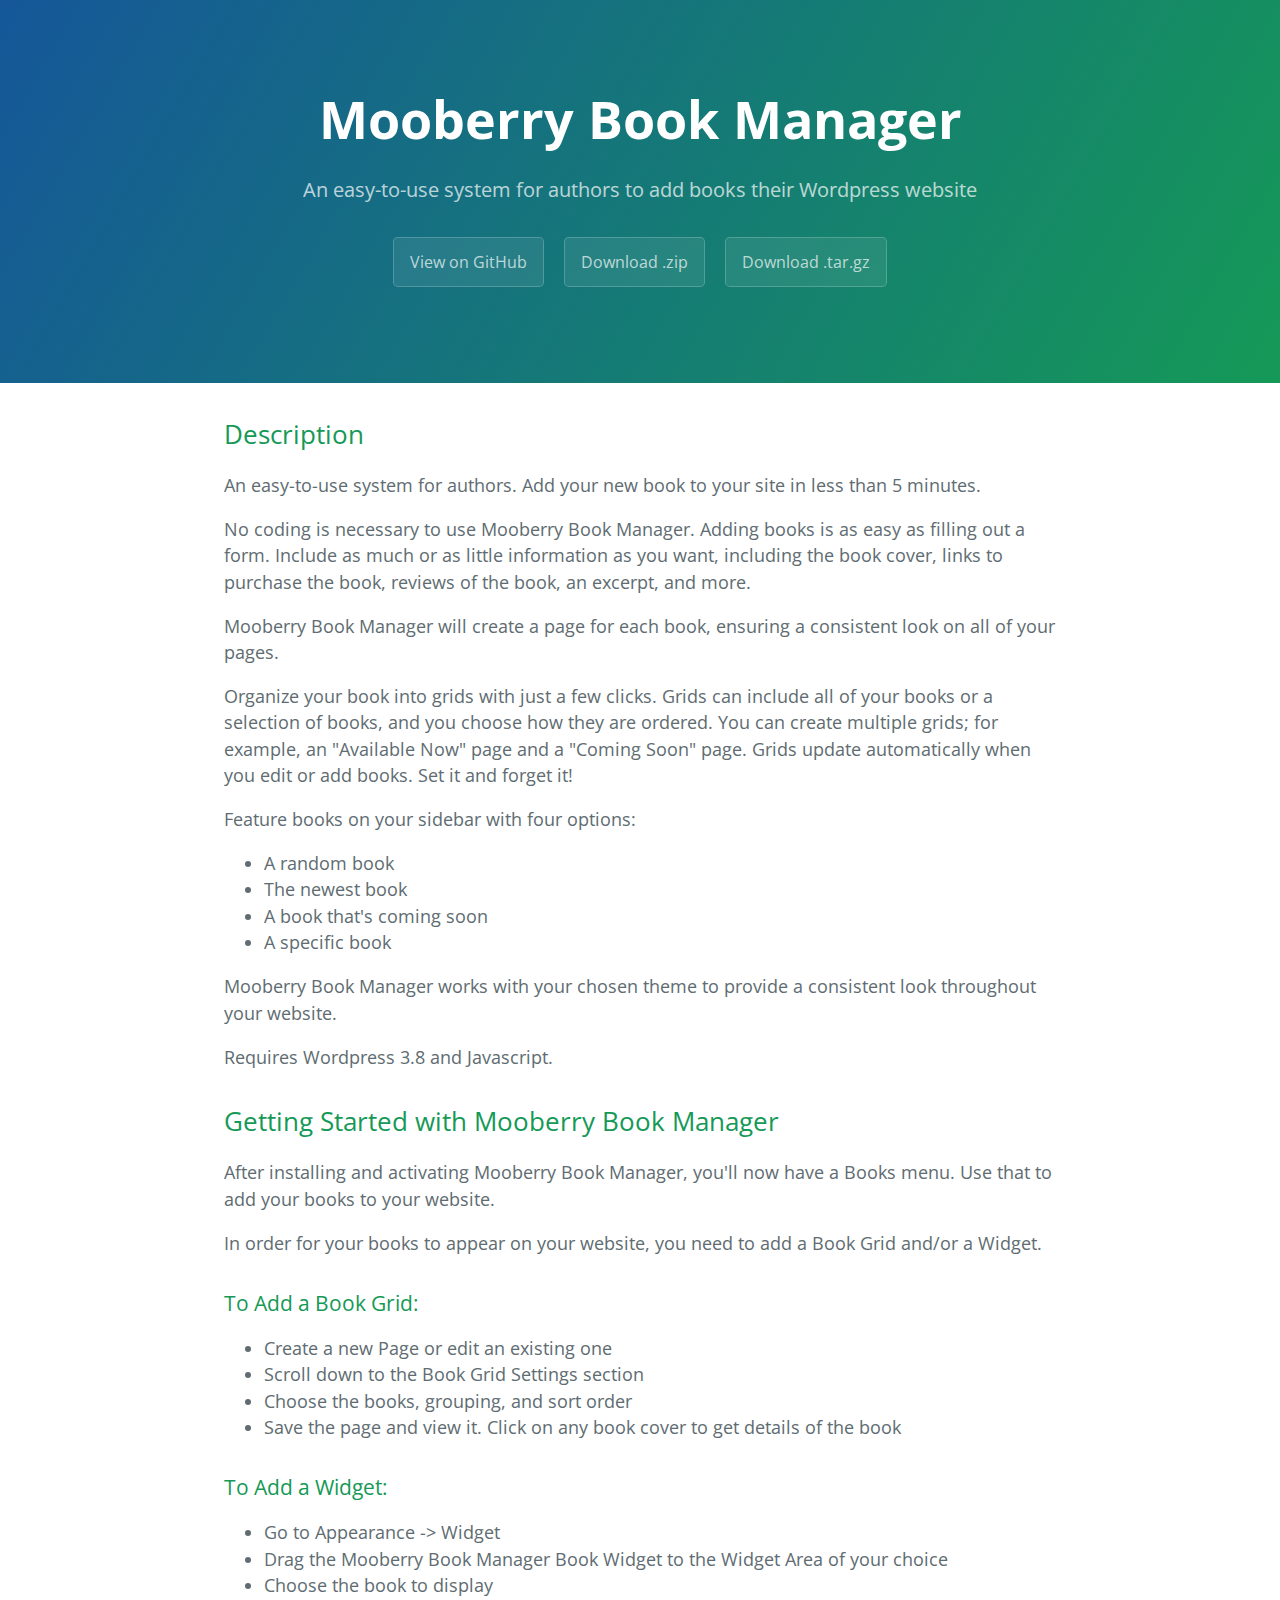
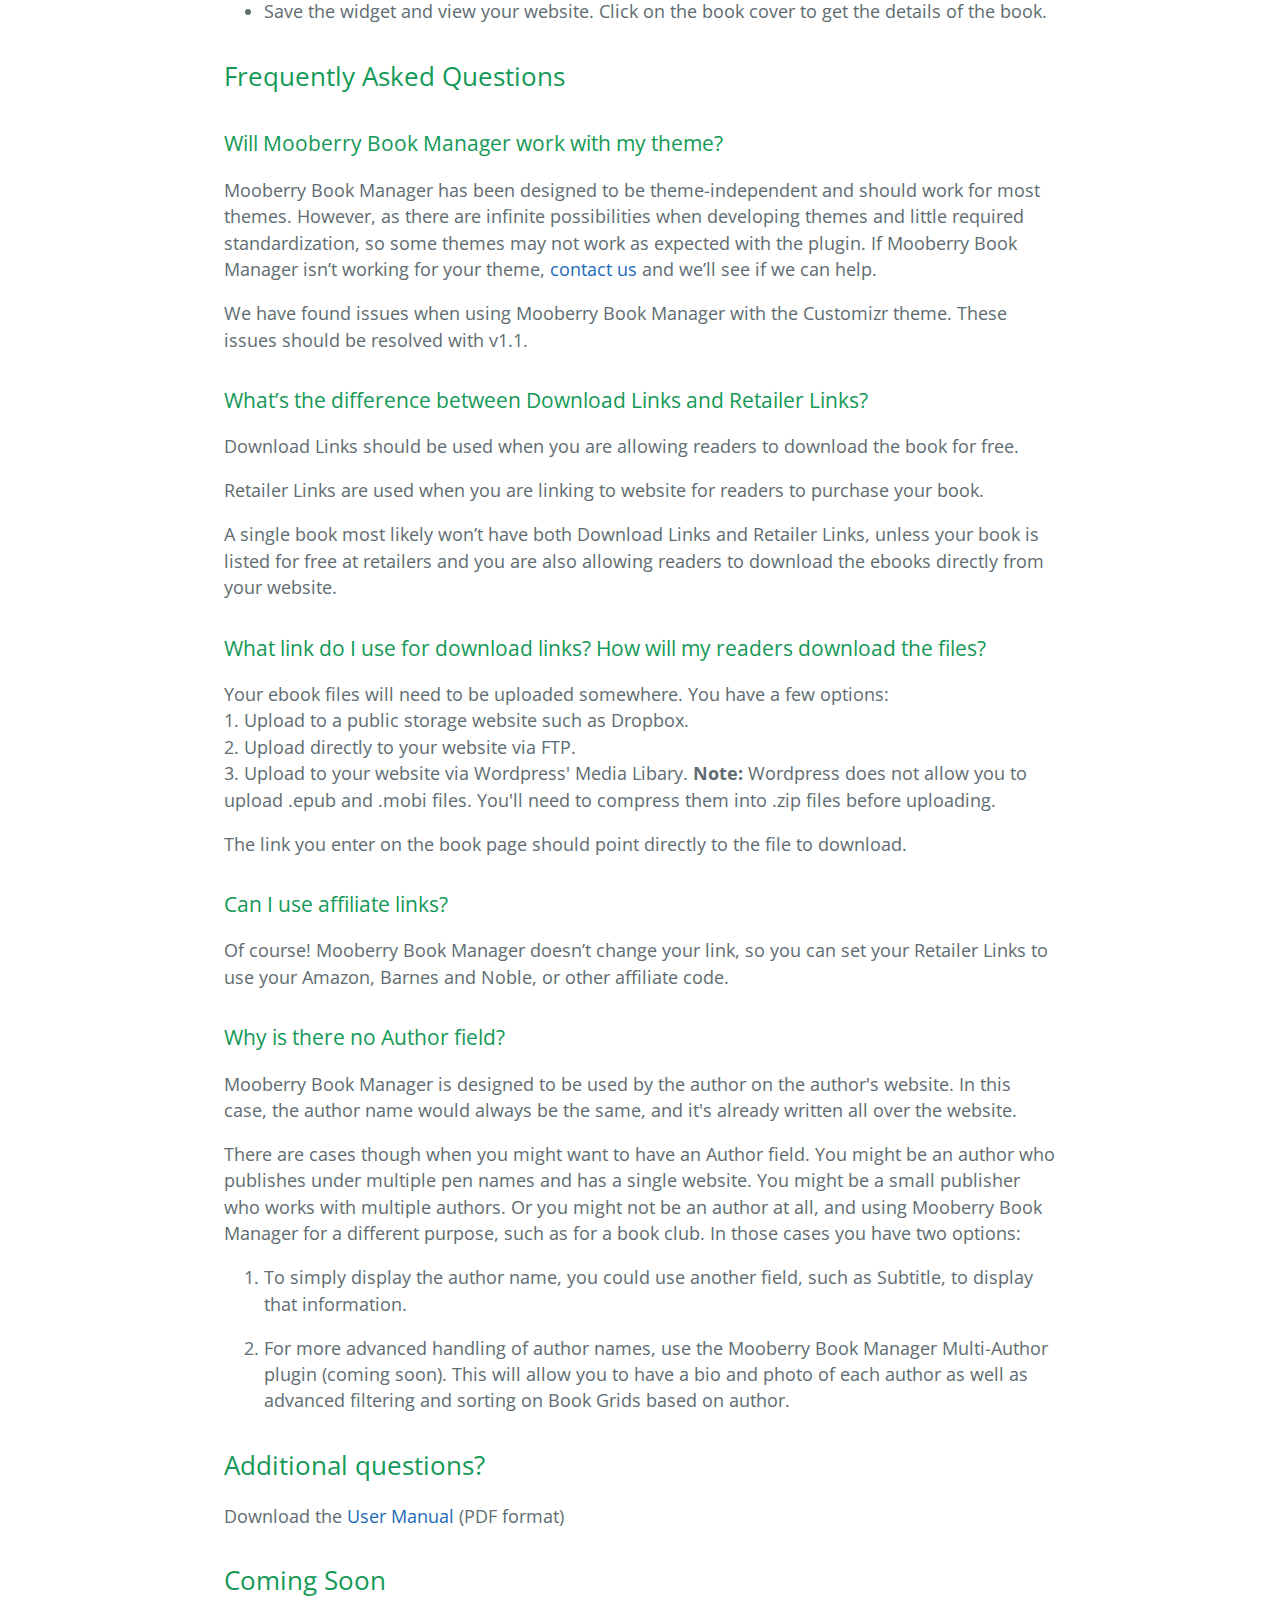
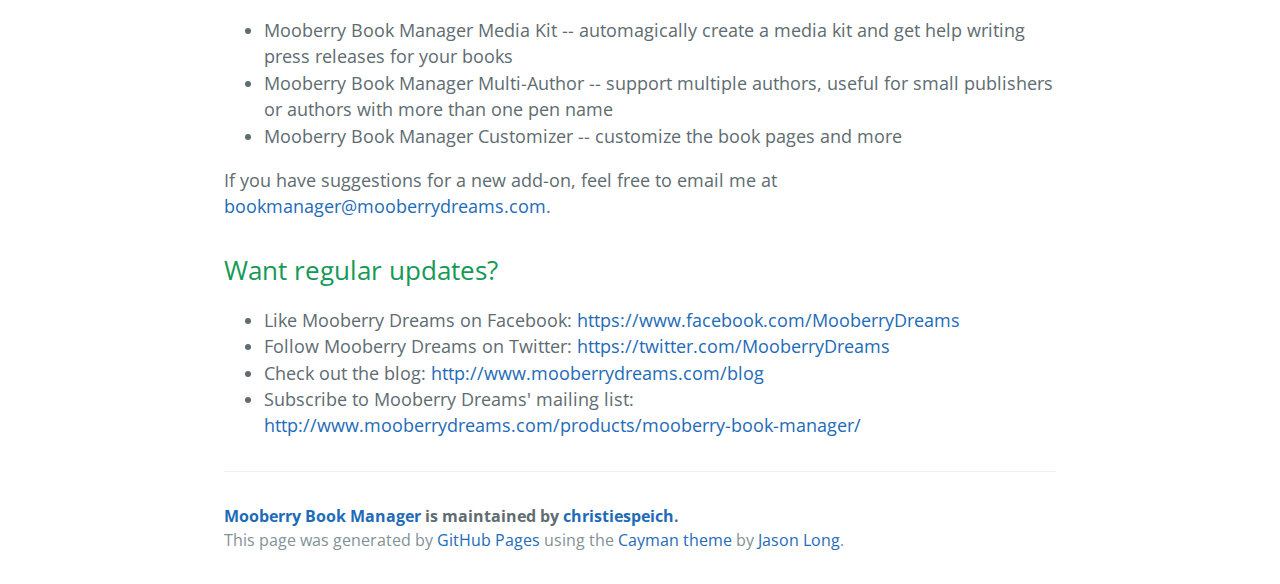
<file: index.html>
<!DOCTYPE html>
<html lang="en-us">
  <head>
    <meta charset="UTF-8">
    <title>Mooberry Book Manager by christiespeich</title>
    <meta name="viewport" content="width=device-width, initial-scale=1">
    <link rel="stylesheet" type="text/css" href="stylesheets/normalize.css" media="screen">
    <link href='https://fonts.googleapis.com/css?family=Open+Sans:400,700' rel='stylesheet' type='text/css'>
    <link rel="stylesheet" type="text/css" href="stylesheets/stylesheet.css" media="screen">
    <link rel="stylesheet" type="text/css" href="stylesheets/github-light.css" media="screen">
  </head>
  <body>
    <section class="page-header">
      <h1 class="project-name">Mooberry Book Manager</h1>
      <h2 class="project-tagline">An easy-to-use system for authors to add books their Wordpress website</h2>
      <a href="https://github.com/christiespeich/Mooberry-Book-Manager" class="btn">View on GitHub</a>
      <a href="https://github.com/christiespeich/Mooberry-Book-Manager/zipball/master" class="btn">Download .zip</a>
      <a href="https://github.com/christiespeich/Mooberry-Book-Manager/tarball/master" class="btn">Download .tar.gz</a>
    </section>

    <section class="main-content">
      <h2>
<a id="description" class="anchor" href="#description" aria-hidden="true"><span class="octicon octicon-link"></span></a>Description</h2>

<p>An easy-to-use system for authors. Add your new book to your site in less than 5 minutes.</p>

<p>No coding is necessary to use Mooberry Book Manager. Adding books is as easy as filling out a form. Include as much or as little information as you want, including the book cover, links to purchase the book, reviews of the book, an excerpt, and more.</p>

<p>Mooberry Book Manager will create a page for each book, ensuring a consistent look on all of your pages.</p>

<p>Organize your book into grids with just a few clicks. Grids can include all of your books or a selection of books, and you choose how they are ordered. You can create multiple grids; for example, an "Available Now" page and a "Coming Soon" page. Grids update automatically when you edit or add books. Set it and forget it!</p>

<p>Feature books on your sidebar with four options:</p>

<ul>
<li>A random book<br>
</li>
<li>The newest book<br>
</li>
<li>A book that's coming soon<br>
</li>
<li>A specific book<br>
</li>
</ul>

<p>Mooberry Book Manager works with your chosen theme to provide a consistent look throughout your website.</p>

<p>Requires Wordpress 3.8 and Javascript.</p>

<h2>
<a id="getting-started-with-mooberry-book-manager" class="anchor" href="#getting-started-with-mooberry-book-manager" aria-hidden="true"><span class="octicon octicon-link"></span></a>Getting Started with Mooberry Book Manager</h2>

<p>After installing and activating Mooberry Book Manager, you'll now have a Books menu.  Use that to add your books to your website.</p>

<p>In order for your books to appear on your website, you need to add a Book Grid and/or a Widget.</p>

<h3>
<a id="to-add-a-book-grid" class="anchor" href="#to-add-a-book-grid" aria-hidden="true"><span class="octicon octicon-link"></span></a>To Add a Book Grid:</h3>

<ul>
<li>Create a new Page or edit an existing one<br>
</li>
<li>Scroll down to the Book Grid Settings section<br>
</li>
<li>Choose the books, grouping, and sort order<br>
</li>
<li>Save the page and view it. Click on any book cover to get details of the book<br>
</li>
</ul>

<h3>
<a id="to-add-a-widget" class="anchor" href="#to-add-a-widget" aria-hidden="true"><span class="octicon octicon-link"></span></a>To Add a Widget:</h3>

<ul>
<li>Go to Appearance -&gt; Widget<br>
</li>
<li>Drag the Mooberry Book Manager Book Widget to the Widget Area of your choice<br>
</li>
<li>Choose the book to display<br>
</li>
<li>Save the widget and view your website. Click on the book cover to get the details of the book.<br>
</li>
</ul>

<h2>
<a id="frequently-asked-questions" class="anchor" href="#frequently-asked-questions" aria-hidden="true"><span class="octicon octicon-link"></span></a>Frequently Asked Questions</h2>

<h3>
<a id="will-mooberry-book-manager-work-with-my-theme" class="anchor" href="#will-mooberry-book-manager-work-with-my-theme" aria-hidden="true"><span class="octicon octicon-link"></span></a>Will Mooberry Book Manager work with my theme?</h3>

<p>Mooberry Book Manager has been designed to be theme-independent and should work for most themes. However, as there are infinite possibilities when developing themes and little required standardization, so some themes may not work as expected with the plugin. If Mooberry Book Manager isn’t working for your theme, <a href="http://www.mooberrydreams.com/contact/">contact us</a> and we’ll see if we can help.</p>

<p>We have found issues when using Mooberry Book Manager with the Customizr theme. These issues should be resolved with v1.1.</p>

<h3>
<a id="whats-the-difference-between-download-links-and-retailer-links" class="anchor" href="#whats-the-difference-between-download-links-and-retailer-links" aria-hidden="true"><span class="octicon octicon-link"></span></a>What’s the difference between Download Links and Retailer Links?</h3>

<p>Download Links should be used when you are allowing readers to download the book for free.</p>

<p>Retailer Links are used when you are linking to website for readers to purchase your book.</p>

<p>A single book most likely won’t have both Download Links and Retailer Links, unless your book is listed for free at retailers and you are also allowing readers to download the ebooks directly from your website.</p>

<h3>
<a id="what-link-do-i-use-for-download-links-how-will-my-readers-download-the-files" class="anchor" href="#what-link-do-i-use-for-download-links-how-will-my-readers-download-the-files" aria-hidden="true"><span class="octicon octicon-link"></span></a>What link do I use for download links? How will my readers download the files?</h3>

<p>Your ebook files will need to be uploaded somewhere. You have a few options:<br>
1. Upload to a public storage website such as Dropbox.<br>
2. Upload directly to your website via FTP.<br>
3. Upload to your website via Wordpress' Media Libary. <strong>Note:</strong> Wordpress does not allow you to upload .epub and .mobi files. You'll need to compress them into .zip files before uploading.  </p>

<p>The link you enter on the book page should point directly to the file to download.</p>

<h3>
<a id="can-i-use-affiliate-links" class="anchor" href="#can-i-use-affiliate-links" aria-hidden="true"><span class="octicon octicon-link"></span></a>Can I use affiliate links?</h3>

<p>Of course! Mooberry Book Manager doesn’t change your link, so you can set your Retailer Links to use your Amazon, Barnes and Noble, or other affiliate code.</p>

<h3>
<a id="why-is-there-no-author-field" class="anchor" href="#why-is-there-no-author-field" aria-hidden="true"><span class="octicon octicon-link"></span></a>Why is there no Author field?</h3>

<p>Mooberry Book Manager is designed to be used by the author on the author's website. In this case, the author name would always be the same, and it's already written all over the website.</p>

<p>There are cases though when you might want to have an Author field. You might be an author who publishes under multiple pen names and has a single website. You might be a small publisher who works with multiple authors. Or you might not be an author at all, and using Mooberry Book Manager for a different purpose, such as for a book club. In those cases you have two options:</p>

<ol>
<li><p>To simply display the author name, you could use another field, such as Subtitle, to display that information.</p></li>
<li><p>For more advanced handling of author names, use the Mooberry Book Manager Multi-Author plugin (coming soon). This will allow you to have a bio and photo of each author as well as advanced filtering and sorting on Book Grids based on author.</p></li>
</ol>

<h2>
<a id="additional-questions" class="anchor" href="#additional-questions" aria-hidden="true"><span class="octicon octicon-link"></span></a>Additional questions?</h2>

<p>Download the <a href="http://www.mooberrydreams.com/support/mooberry-book-manager-support/">User Manual</a> (PDF format)</p>

<h2>
<a id="coming-soon" class="anchor" href="#coming-soon" aria-hidden="true"><span class="octicon octicon-link"></span></a>Coming Soon</h2>

<ul>
<li>Mooberry Book Manager Media Kit -- automagically create a media kit and get help writing press releases for your books<br>
</li>
<li>Mooberry Book Manager Multi-Author -- support multiple authors, useful for small publishers or authors with more than one pen name<br>
</li>
<li>Mooberry Book Manager Customizer -- customize the book pages and more<br>
</li>
</ul>

<p>If you have suggestions for a new add-on, feel free to email me at <a href="mailto:bookmanager@mooberrydreams.com">bookmanager@mooberrydreams.com</a>. </p>

<h2>
<a id="want-regular-updates" class="anchor" href="#want-regular-updates" aria-hidden="true"><span class="octicon octicon-link"></span></a>Want regular updates?</h2>

<ul>
<li>Like Mooberry Dreams on Facebook: <a href="https://www.facebook.com/MooberryDreams">https://www.facebook.com/MooberryDreams</a>
</li>
<li>Follow Mooberry Dreams on Twitter: <a href="https://twitter.com/MooberryDreams">https://twitter.com/MooberryDreams</a>
</li>
<li>Check out the blog: <a href="http://www.mooberrydreams.com/blog">http://www.mooberrydreams.com/blog</a>
</li>
<li>Subscribe to Mooberry Dreams' mailing list: <a href="http://www.mooberrydreams.com/products/mooberry-book-manager/">http://www.mooberrydreams.com/products/mooberry-book-manager/</a>
</li>
</ul>

      <footer class="site-footer">
        <span class="site-footer-owner"><a href="https://github.com/christiespeich/Mooberry-Book-Manager">Mooberry Book Manager</a> is maintained by <a href="https://github.com/christiespeich">christiespeich</a>.</span>

        <span class="site-footer-credits">This page was generated by <a href="https://pages.github.com">GitHub Pages</a> using the <a href="https://github.com/jasonlong/cayman-theme">Cayman theme</a> by <a href="https://twitter.com/jasonlong">Jason Long</a>.</span>
      </footer>

    </section>

  
  </body>
</html>
</file>
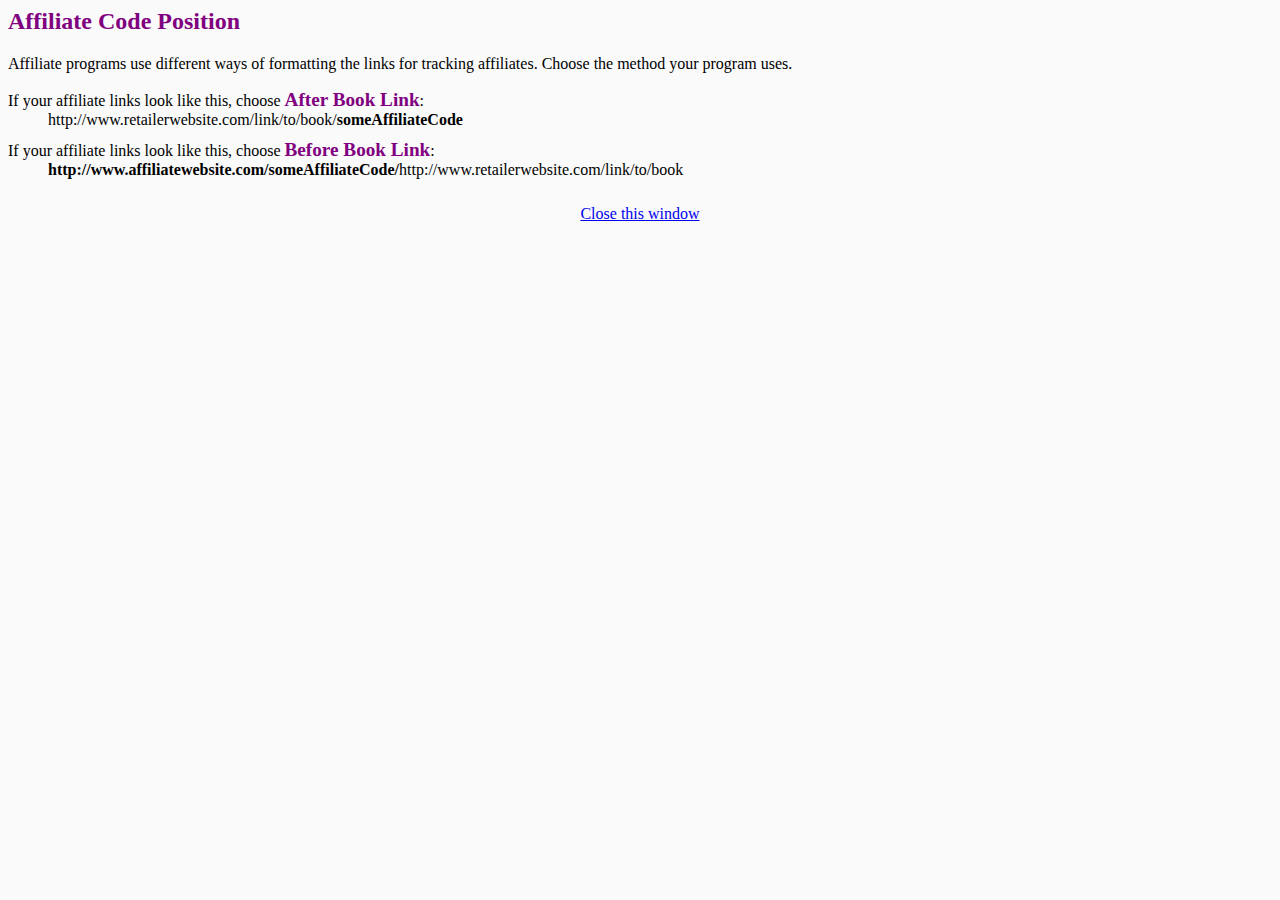
<file: includes/affiliate-code-position.html>
<html>
<head>
<title>Affiliate Code Position</title>
<style>
	dd { 
		padding-bottom: 10px;
	}
	
	body {
		background-color:  #fafafa;
	}
	dt b, h2 {
		color: purple;
	}
	dt b {
		font-size: 1.2em;
	}
	
</style>
</head>
<body>
<h2>Affiliate Code Position</h2>
Affiliate programs use different ways of formatting the links for tracking affiliates.  Choose the method your program uses.
<DL>

<dt>If your affiliate links look like this, choose <b>After Book Link</b>:</dt>
<dd>http://www.retailerwebsite.com/link/to/book/<b>someAffiliateCode</b></dd>

<dt>If your affiliate links look like this, choose <b>Before Book Link</b>:</dt>
<dd><b>http://www.affiliatewebsite.com/someAffiliateCode/</b>http://www.retailerwebsite.com/link/to/book</dd>
</dl>


<p style="text-align:center;"><a href="javascript:window.close();">Close this window</a></p>

</body>
</html>
</file>
<file: stylesheets/stylesheet.css>
* {
  box-sizing: border-box; }

body {
  padding: 0;
  margin: 0;
  font-family: "Open Sans", "Helvetica Neue", Helvetica, Arial, sans-serif;
  font-size: 16px;
  line-height: 1.5;
  color: #606c71; }

a {
  color: #1e6bb8;
  text-decoration: none; }
  a:hover {
    text-decoration: underline; }

.btn {
  display: inline-block;
  margin-bottom: 1rem;
  color: rgba(255, 255, 255, 0.7);
  background-color: rgba(255, 255, 255, 0.08);
  border-color: rgba(255, 255, 255, 0.2);
  border-style: solid;
  border-width: 1px;
  border-radius: 0.3rem;
  transition: color 0.2s, background-color 0.2s, border-color 0.2s; }
  .btn + .btn {
    margin-left: 1rem; }

.btn:hover {
  color: rgba(255, 255, 255, 0.8);
  text-decoration: none;
  background-color: rgba(255, 255, 255, 0.2);
  border-color: rgba(255, 255, 255, 0.3); }

@media screen and (min-width: 64em) {
  .btn {
    padding: 0.75rem 1rem; } }

@media screen and (min-width: 42em) and (max-width: 64em) {
  .btn {
    padding: 0.6rem 0.9rem;
    font-size: 0.9rem; } }

@media screen and (max-width: 42em) {
  .btn {
    display: block;
    width: 100%;
    padding: 0.75rem;
    font-size: 0.9rem; }
    .btn + .btn {
      margin-top: 1rem;
      margin-left: 0; } }

.page-header {
  color: #fff;
  text-align: center;
  background-color: #159957;
  background-image: linear-gradient(120deg, #155799, #159957); }

@media screen and (min-width: 64em) {
  .page-header {
    padding: 5rem 6rem; } }

@media screen and (min-width: 42em) and (max-width: 64em) {
  .page-header {
    padding: 3rem 4rem; } }

@media screen and (max-width: 42em) {
  .page-header {
    padding: 2rem 1rem; } }

.project-name {
  margin-top: 0;
  margin-bottom: 0.1rem; }

@media screen and (min-width: 64em) {
  .project-name {
    font-size: 3.25rem; } }

@media screen and (min-width: 42em) and (max-width: 64em) {
  .project-name {
    font-size: 2.25rem; } }

@media screen and (max-width: 42em) {
  .project-name {
    font-size: 1.75rem; } }

.project-tagline {
  margin-bottom: 2rem;
  font-weight: normal;
  opacity: 0.7; }

@media screen and (min-width: 64em) {
  .project-tagline {
    font-size: 1.25rem; } }

@media screen and (min-width: 42em) and (max-width: 64em) {
  .project-tagline {
    font-size: 1.15rem; } }

@media screen and (max-width: 42em) {
  .project-tagline {
    font-size: 1rem; } }

.main-content :first-child {
  margin-top: 0; }
.main-content img {
  max-width: 100%; }
.main-content h1, .main-content h2, .main-content h3, .main-content h4, .main-content h5, .main-content h6 {
  margin-top: 2rem;
  margin-bottom: 1rem;
  font-weight: normal;
  color: #159957; }
.main-content p {
  margin-bottom: 1em; }
.main-content code {
  padding: 2px 4px;
  font-family: Consolas, "Liberation Mono", Menlo, Courier, monospace;
  font-size: 0.9rem;
  color: #383e41;
  background-color: #f3f6fa;
  border-radius: 0.3rem; }
.main-content pre {
  padding: 0.8rem;
  margin-top: 0;
  margin-bottom: 1rem;
  font: 1rem Consolas, "Liberation Mono", Menlo, Courier, monospace;
  color: #567482;
  word-wrap: normal;
  background-color: #f3f6fa;
  border: solid 1px #dce6f0;
  border-radius: 0.3rem; }
  .main-content pre > code {
    padding: 0;
    margin: 0;
    font-size: 0.9rem;
    color: #567482;
    word-break: normal;
    white-space: pre;
    background: transparent;
    border: 0; }
.main-content .highlight {
  margin-bottom: 1rem; }
  .main-content .highlight pre {
    margin-bottom: 0;
    word-break: normal; }
.main-content .highlight pre, .main-content pre {
  padding: 0.8rem;
  overflow: auto;
  font-size: 0.9rem;
  line-height: 1.45;
  border-radius: 0.3rem; }
.main-content pre code, .main-content pre tt {
  display: inline;
  max-width: initial;
  padding: 0;
  margin: 0;
  overflow: initial;
  line-height: inherit;
  word-wrap: normal;
  background-color: transparent;
  border: 0; }
  .main-content pre code:before, .main-content pre code:after, .main-content pre tt:before, .main-content pre tt:after {
    content: normal; }
.main-content ul, .main-content ol {
  margin-top: 0; }
.main-content blockquote {
  padding: 0 1rem;
  margin-left: 0;
  color: #819198;
  border-left: 0.3rem solid #dce6f0; }
  .main-content blockquote > :first-child {
    margin-top: 0; }
  .main-content blockquote > :last-child {
    margin-bottom: 0; }
.main-content table {
  display: block;
  width: 100%;
  overflow: auto;
  word-break: normal;
  word-break: keep-all; }
  .main-content table th {
    font-weight: bold; }
  .main-content table th, .main-content table td {
    padding: 0.5rem 1rem;
    border: 1px solid #e9ebec; }
.main-content dl {
  padding: 0; }
  .main-content dl dt {
    padding: 0;
    margin-top: 1rem;
    font-size: 1rem;
    font-weight: bold; }
  .main-content dl dd {
    padding: 0;
    margin-bottom: 1rem; }
.main-content hr {
  height: 2px;
  padding: 0;
  margin: 1rem 0;
  background-color: #eff0f1;
  border: 0; }

@media screen and (min-width: 64em) {
  .main-content {
    max-width: 64rem;
    padding: 2rem 6rem;
    margin: 0 auto;
    font-size: 1.1rem; } }

@media screen and (min-width: 42em) and (max-width: 64em) {
  .main-content {
    padding: 2rem 4rem;
    font-size: 1.1rem; } }

@media screen and (max-width: 42em) {
  .main-content {
    padding: 2rem 1rem;
    font-size: 1rem; } }

.site-footer {
  padding-top: 2rem;
  margin-top: 2rem;
  border-top: solid 1px #eff0f1; }

.site-footer-owner {
  display: block;
  font-weight: bold; }

.site-footer-credits {
  color: #819198; }

@media screen and (min-width: 64em) {
  .site-footer {
    font-size: 1rem; } }

@media screen and (min-width: 42em) and (max-width: 64em) {
  .site-footer {
    font-size: 1rem; } }

@media screen and (max-width: 42em) {
  .site-footer {
    font-size: 0.9rem; } }
</file>
<file: stylesheets/github-light.css>
/*
   Copyright 2014 GitHub Inc.

   Licensed under the Apache License, Version 2.0 (the "License");
   you may not use this file except in compliance with the License.
   You may obtain a copy of the License at

       http://www.apache.org/licenses/LICENSE-2.0

   Unless required by applicable law or agreed to in writing, software
   distributed under the License is distributed on an "AS IS" BASIS,
   WITHOUT WARRANTIES OR CONDITIONS OF ANY KIND, either express or implied.
   See the License for the specific language governing permissions and
   limitations under the License.

*/

.pl-c /* comment */ {
  color: #969896;
}

.pl-c1      /* constant, markup.raw, meta.diff.header, meta.module-reference, meta.property-name, support, support.constant, support.variable, variable.other.constant */,
.pl-s .pl-v /* string variable */ {
  color: #0086b3;
}

.pl-e  /* entity */,
.pl-en /* entity.name */ {
  color: #795da3;
}

.pl-s .pl-s1 /* string source */,
.pl-smi      /* storage.modifier.import, storage.modifier.package, storage.type.java, variable.other, variable.parameter.function */ {
  color: #333;
}

.pl-ent /* entity.name.tag */ {
  color: #63a35c;
}

.pl-k /* keyword, storage, storage.type */ {
  color: #a71d5d;
}

.pl-pds              /* punctuation.definition.string, string.regexp.character-class */,
.pl-s                /* string */,
.pl-s .pl-pse .pl-s1 /* string punctuation.section.embedded source */,
.pl-sr               /* string.regexp */,
.pl-sr .pl-cce       /* string.regexp constant.character.escape */,
.pl-sr .pl-sra       /* string.regexp string.regexp.arbitrary-repitition */,
.pl-sr .pl-sre       /* string.regexp source.ruby.embedded */ {
  color: #183691;
}

.pl-v /* variable */ {
  color: #ed6a43;
}

.pl-id /* invalid.deprecated */ {
  color: #b52a1d;
}

.pl-ii /* invalid.illegal */ {
  background-color: #b52a1d;
  color: #f8f8f8;
}

.pl-sr .pl-cce /* string.regexp constant.character.escape */ {
  color: #63a35c;
  font-weight: bold;
}

.pl-ml /* markup.list */ {
  color: #693a17;
}

.pl-mh        /* markup.heading */,
.pl-mh .pl-en /* markup.heading entity.name */,
.pl-ms        /* meta.separator */ {
  color: #1d3e81;
  font-weight: bold;
}

.pl-mq /* markup.quote */ {
  color: #008080;
}

.pl-mi /* markup.italic */ {
  color: #333;
  font-style: italic;
}

.pl-mb /* markup.bold */ {
  color: #333;
  font-weight: bold;
}

.pl-md /* markup.deleted, meta.diff.header.from-file */ {
  background-color: #ffecec;
  color: #bd2c00;
}

.pl-mi1 /* markup.inserted, meta.diff.header.to-file */ {
  background-color: #eaffea;
  color: #55a532;
}

.pl-mdr /* meta.diff.range */ {
  color: #795da3;
  font-weight: bold;
}

.pl-mo /* meta.output */ {
  color: #1d3e81;
}
</file>
